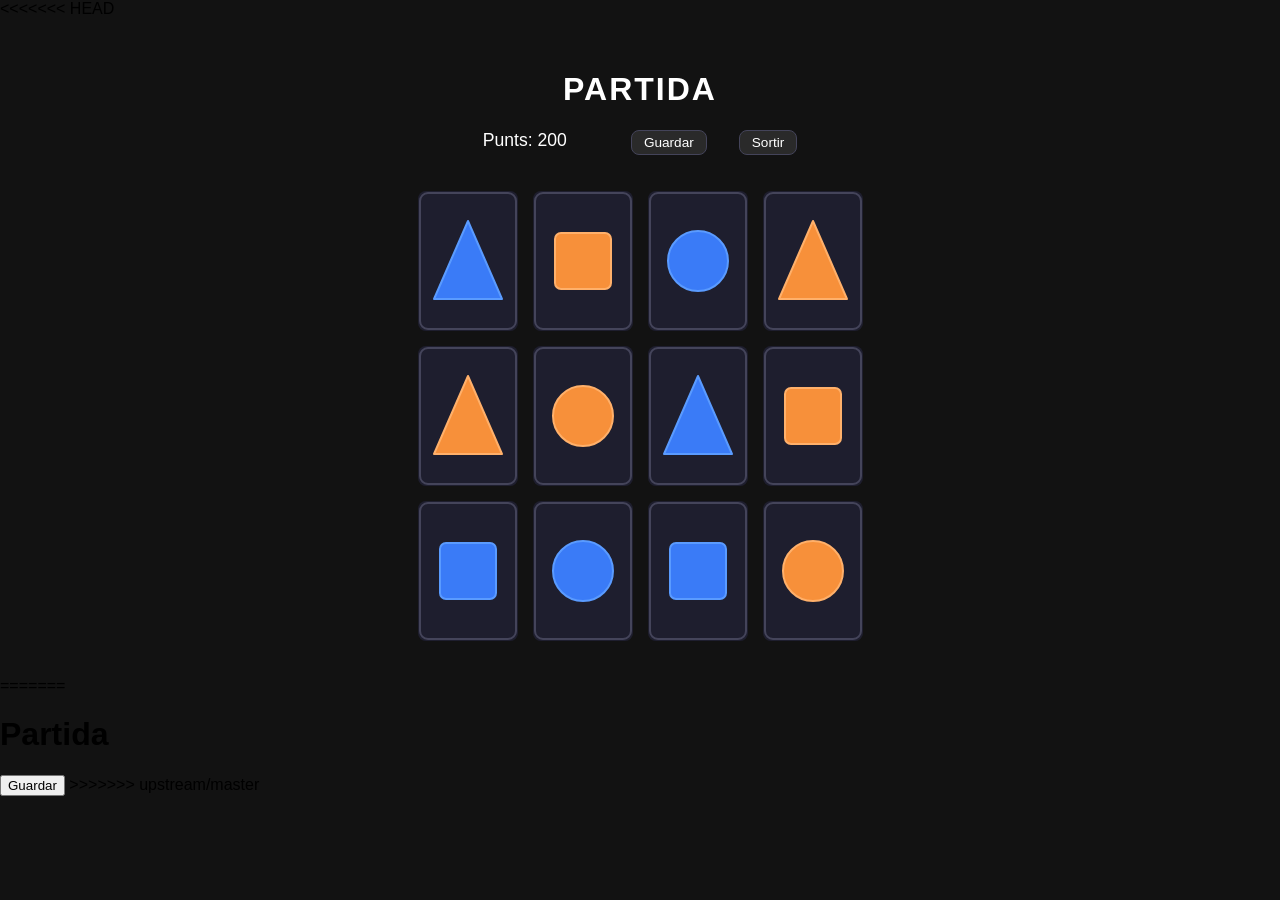
<file: html/game.html>
<<<<<<< HEAD
<!DOCTYPE html>
<html lang="ca">
<head>
    <meta charset="UTF-8">
    <script src="../js/game.js" type="module"></script>
    <link rel="stylesheet" href="../styles/main.css">
    <title>Memory - Partida</title>
</head>
<body>
    <h1 id="title">Partida</h1>
    <div id="hud">
        <span id="score-display">Punts: 200</span>
        <span id="level-display"></span>
        <button id="btn-save-game"> Guardar</button>
        <button id="btn-quit-game"> Sortir</button>
    </div>
    <canvas id="game"></canvas>
=======
<!DOCTYPE html> 
<html>
	<head>
        <script src="../js/game.js" type="module"></script>
		<title> Memory - Pantalla </title>
	</head>
	<body>
		<h1>Partida</h1>
        <div id="game"> </div>
		<button id="save">Guardar</button>
	</body>
</html>
>>>>>>> upstream/master

    <script type="module">
        import { saveCurrentGame, quitGame } from '../js/memory.js';
        document.getElementById('btn-save-game').addEventListener('click', saveCurrentGame);
        document.getElementById('btn-quit-game').addEventListener('click', quitGame);
    </script>
</body>
</html>
</file>
<file: styles/main.css>
:root {
  --clr-verd: #33ff55;
  --clr-blau: #33aaff;
  --clr-groc: #ffcc00;
  --clr-vermell: #ff3333;
}

body {
  background-color: #121212;
  font-family: 'Segoe UI', Tahoma, Geneva, Verdana, sans-serif;
  margin: 0;
  padding: 0;
}

#title, .center {
  display: block;
  margin-left: auto;
  margin-right: auto;
}

#title {
  color: white;
  text-align: center;
  padding-top: 2rem;
  text-transform: uppercase;
  letter-spacing: 2px;
}

button.btn-verd { --btn-color: var(--clr-verd); }
button.btn-blau { --btn-color: var(--clr-blau); }
button.btn-groc { --btn-color: var(--clr-groc); }
button.btn-vermell { --btn-color: var(--clr-vermell); }

button.center {
  width: 10rem;
  height: 3.5rem;
  margin-top: 1.5rem;
  background-color: #2a2a2a;
  color: white;
  cursor: pointer;
  font-size: 1.1rem;
  font-weight: bold;
  text-transform: uppercase;
  border-radius: 50px;
  border: 2px solid transparent;
  border-bottom-color: var(--btn-color);
  transition: border-left-color 0.15s ease-in-out 0s,
              border-top-color 0.15s ease-in-out 0.15s,
              border-right-color 0.15s ease-in-out 0.3s;
}

button.center:hover {
  border-right-color: var(--btn-color);
  border-top-color: var(--btn-color);
  border-left-color: var(--btn-color);
  transition: border-right-color 0.15s ease-in-out 0s,
              border-top-color 0.15s ease-in-out 0.15s,
              border-left-color 0.15s ease-in-out 0.3s;
}

#hud {
  text-align: center;
  color: white;
  font-size: 1.2rem;
  margin-bottom: 0.5rem;
}

#game {
  display: block;
  margin: 1rem auto;
}
/*  Pantalles  */
.hidden { display: none; }
.screen { display: block; }

#screen-main {
    display: flex;
    flex-direction: column;
    align-items: center;
}

/*  Formularis de configuració  */
.form-box {
    display: flex;
    flex-direction: column;
    align-items: center;
    gap: 1rem;
    margin: 1.5rem auto;
    background: #1e1e2e;
    border: 1px solid #44445a;
    border-radius: 12px;
    padding: 1.5rem 2rem;
    width: fit-content;
    min-width: 260px;
}

.form-box label {
    display: flex;
    flex-direction: column;
    color: #aaaacc;
    font-size: 0.85rem;
    gap: 0.3rem;
    width: 100%;
}

.form-box input[type="text"],
.form-box select {
    padding: 8px 12px;
    border-radius: 8px;
    border: 1px solid #44445a;
    background: #12122a;
    color: white;
    font-size: 1rem;
    width: 100%;
}

/*  Botó taronja  */
button.btn-taronja { --btn-color: #F7903A; }

/*  Hint text  */
.hint {
    color: #666688;
    font-size: 0.85rem;
    text-align: center;
    margin: 0 0 0.5rem 0;
}

/*  Info box (Mode 2)  */
.info-box {
    background: #1e1e2e;
    border: 1px solid #3A7BF7;
    border-radius: 10px;
    padding: 1rem 1.5rem;
    margin: 1rem auto;
    color: #aaaacc;
    font-size: 0.9rem;
    text-align: center;
    max-width: 320px;
}

.info-box p { margin: 0.3rem 0; }

/*  Taula ranking  */
.ranking-table {
    border-collapse: collapse;
    margin: 1rem auto;
    color: white;
    min-width: 320px;
}

.ranking-table th {
    background: #3A7BF7;
    padding: 8px 16px;
    text-align: left;
}

.ranking-table td {
    padding: 8px 16px;
    border-bottom: 1px solid #2a2a4a;
}

.ranking-table tr:nth-child(2) td { color: #FFD700; font-weight: bold; }
.ranking-table tr:nth-child(3) td { color: #C0C0C0; }
.ranking-table tr:nth-child(4) td { color: #CD7F32; }

/*  Fila partida guardada  */
.save-row {
    display: flex;
    align-items: center;
    gap: 0.75rem;
    background: #1e1e2e;
    border: 1px solid #44445a;
    border-radius: 10px;
    padding: 0.75rem 1rem;
    margin: 0.5rem auto;
    max-width: 500px;
}

.save-info {
    flex: 1;
    display: flex;
    flex-direction: column;
    gap: 2px;
}

.save-alias  { color: white; font-weight: bold; font-size: 1rem; }
.save-detail { color: #3A7BF7; font-size: 0.85rem; }
.save-date   { color: #555577; font-size: 0.75rem; }

.save-row button.center {
    width: 7rem;
    height: 2.5rem;
    font-size: 0.8rem;
    margin-top: 0;
}

/*  Pantalla de joc: HUD  */
#hud {
    display: flex;
    justify-content: center;
    gap: 2rem;
    color: white;
    font-size: 1.1rem;
    margin-bottom: 0.5rem;
}

/*  Botons HUD del joc  */
#hud button {
    background: #2a2a2a;
    color: white;
    border: 1px solid #44445a;
    border-radius: 8px;
    padding: 4px 12px;
    cursor: pointer;
    font-size: 0.85rem;
}

#hud button:hover {
    border-color: #3A7BF7;
    color: #3A7BF7;
}
</file>
